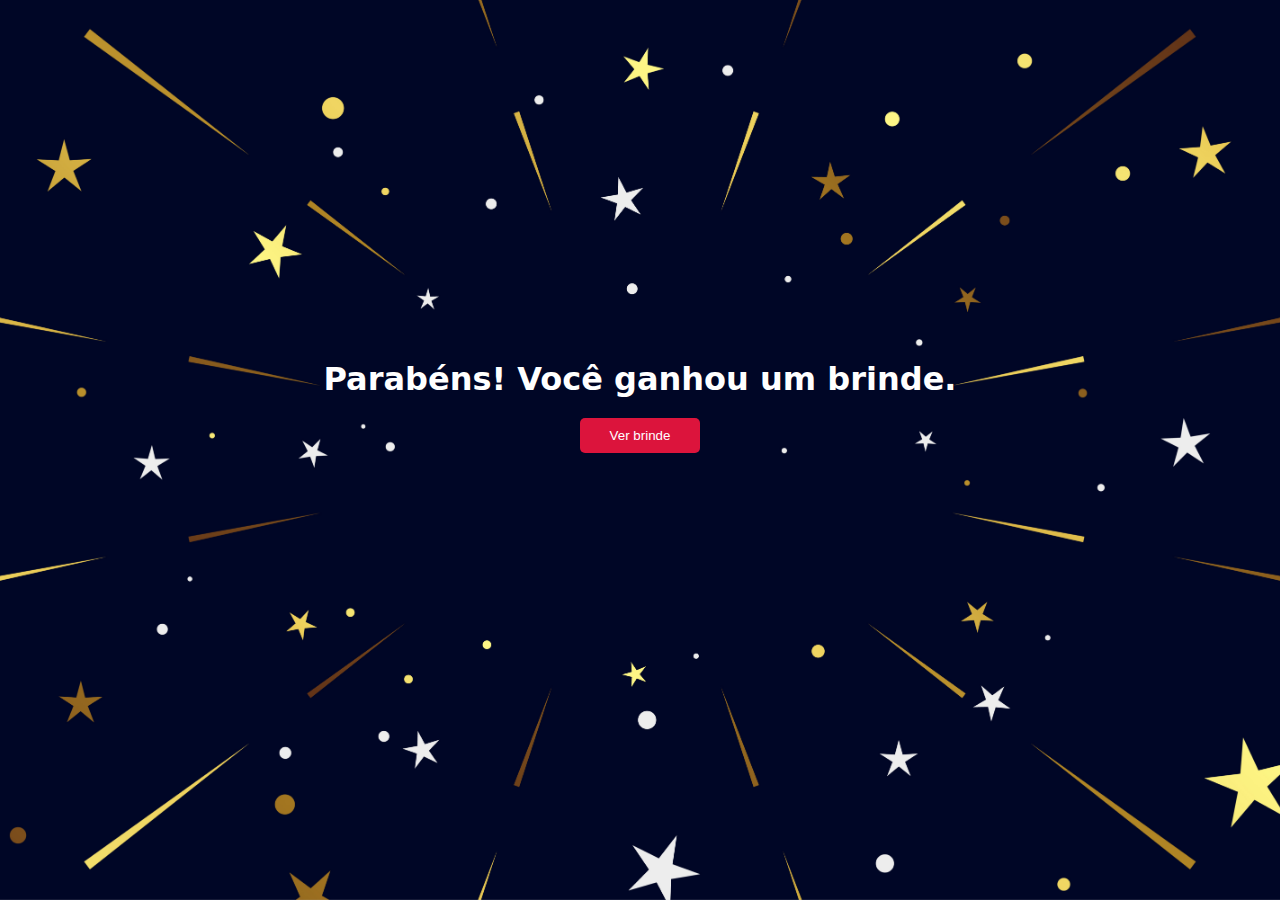
<file: index.html>
<!DOCTYPE html>
<html lang="pt-BR">
<head>
    <meta charset="UTF-8">
    <meta http-equiv="X-UA-Compatible" content="IE=edge">
    <meta name="viewport" content="width=device-width, initial-scale=1.0">
    <link rel="stylesheet" href="style.css">
    <title>Primeiro projeto</title>
</head>
<body>
    <div class="elements">
        <h1>Parabéns! Você ganhou um brinde.</h1>
        <button>Ver brinde</button>
        
        
          <div class="popup-wrapper">
        <div class="popup">
            <div class="popup-Clouse">
                x
            </div>
            <div class="popupContent">
                <h2>🎉 Oferta Exclusiva! Desconto de 20% por Tempo Limitado! 🎉</h2>
                <p class="deadlineContainer"></p>
                <p>Não perca essa oportunidade! Compre agora e economize.</p>
                <p>🚚 Frete grátis em compras acima de R$50!</p>
                <a class="popUp-link" href="#">Comprar Agora</a>
                <p>Corra, estoques limitados!</p>
            </div>
        </div>
          </div>
    </div>

    <script src="app.js"></script>
</body>
</html>
</file>
<file: style.css>
*{
    margin: 0;
    padding: 0;
    box-sizing: border-box;
}

body {
    background-image: url(img/15356062_SL_050721_42770_03.jpg);
    background-size: cover;
    background-position: center;
    height: 100vh;
}

.elements {
    position: relative;
    top: 40%;
    text-align: center;
    font-family: system-ui, -apple-system, BlinkMacSystemFont, 'Segoe UI', Roboto, Oxygen, Ubuntu, Cantarell, 'Open Sans', 'Helvetica Neue', sans-serif;
}

.elements h1 {
    color: white;
}

button{
    user-select: none;
    display: block;
    margin: 20px auto;
    background: crimson;
    color: white;
    border: 0;
    cursor: pointer;
    padding: 10px 30px;
    border-radius: 5px;
}

.popup-wrapper{
    user-select: none;
    background: rgba(0,0,0, .5);
    position: fixed;
    top: 0;
    left: 0;
    width: 100%;
    height: 100%;
    display: none;
    border-radius: 5px;
}

.popup{
    user-select: none;
    font-family: Arial, Helvetica, sans-serif;
    text-align: center;
    width: 100%;
    max-width: 600px;
    margin: 10% auto;
    padding: 20px;
    background: white;
    position: relative;
    line-height: 35px;
    border-radius: 5px;

}

.popupContent a{
    user-select: none;
    color: white;
    border: 0;
    cursor: pointer;
    padding: 6px 10px;
    text-decoration: none;
    background-color: crimson;
    border-radius: 5px;
    
}

.popup-Clouse{
    user-select: none;
    position: absolute;
    top: 2px;
    right: 10px;
    cursor: pointer;

}
</file>
